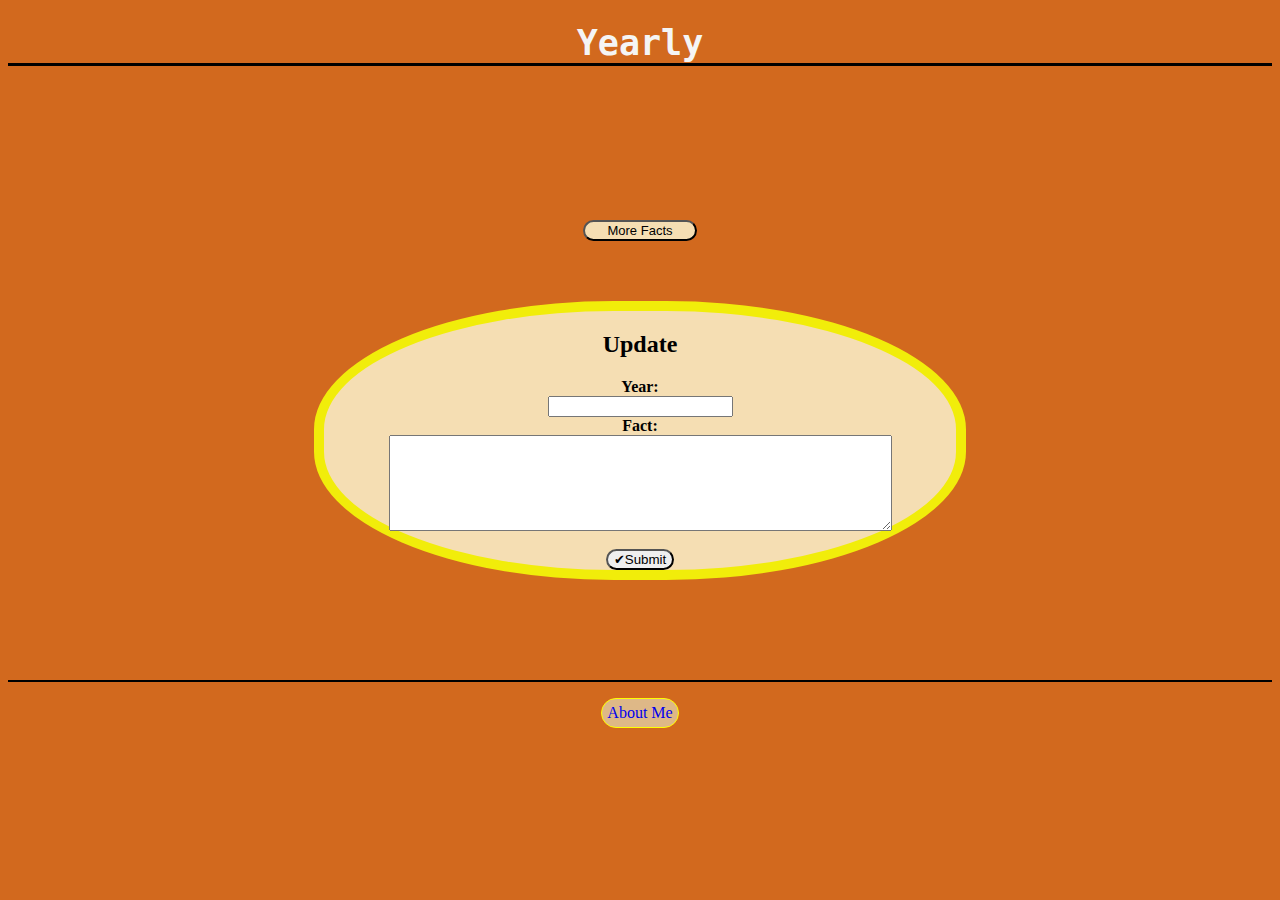
<file: index.html>
<!DOCTYPE html>
<html lang="en">
<head>
    <meta charset="UTF-8">
    <meta name="viewport" content="width=device-width, initial-scale=1.0">
     <link rel="stylesheet" href="styles.css" />
    <script src="./index.js" defer></script>
     <link rel="icon" type="image/x-icon" sizes="16x16" href="./assets/favicon-16x16.png">
    <title>Yearly</title>
</head>
<body>
    <h1>Yearly</h1>
<div class="display"></div>
<div class="moreButton">
<button class="more">More Facts</button>
</div>
<div class="formSection">
    <form name="mathForm" class="mathForm">
    <h2>Update</h2>
    <label>
        <strong>Year:</strong>
        <input type="number" id="year" name="year" min="-1000" required oninvalid="this.setCustomValidity(`What Year Do You Have in Mind?`)" oninput="setCustomValidity('')"/>
      </label>
      <strong>Fact:</strong>
      <textarea id="fact" name="fact" rows="6" cols="60" required oninvalid="this.setCustomValidity(`What's the fact?`)" oninput="setCustomValidity('')"></textarea>
    </label>
    <br/>   
    <input id="submitButton" type="submit" value="✔Submit" title="Submit"/>
</form>
</div>
<div class="footer">
<footer> 
    <a href="./About me/me.html">About Me</a>
</footer>
</div>
</body>
</html>
</file>
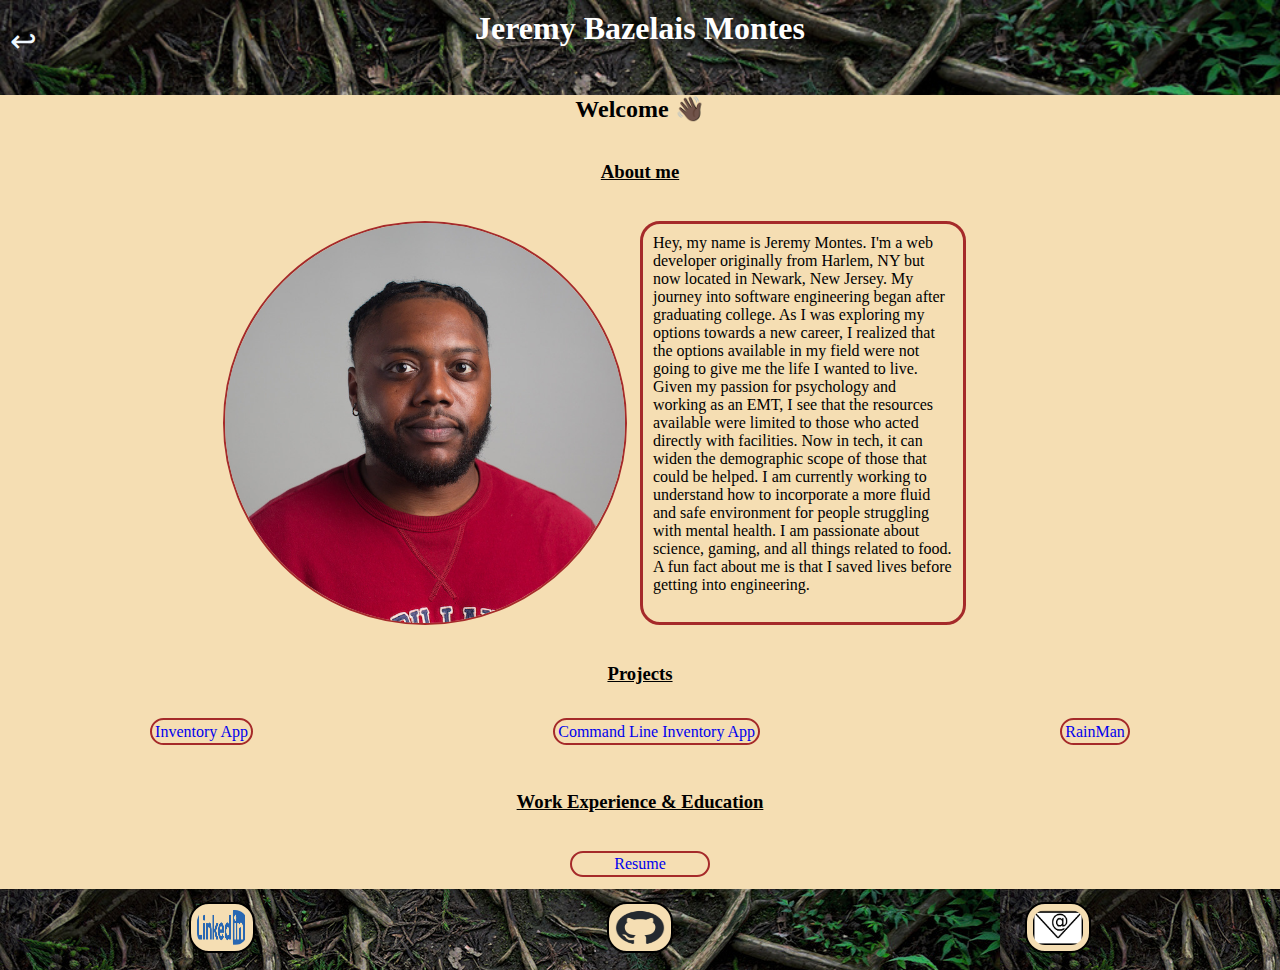
<file: About me/me.html>
<!DOCTYPE html>
<html lang="en">

<head>
  <meta charset="UTF-8" />
  <meta http-equiv="X-UA-Compatible" content="IE=edge" />
  <meta name="viewport" content="width=device-width, initial-scale=1.0" />
  <link rel="stylesheet" href="./me.css" />
  <link rel="icon" type="image/x-icon" sizes="16x16" href="./assets/favicon_io (1)/favicon-16x16.png">
  <title>JBM PORTFOLIO 🗂️</title>
</head>

<body>
  <header>
    <h1>Jeremy Bazelais Montes</h1>
    <a href="../index.html">↩︎</a>
  </header>
  <main>
    <section>
      <h2>Welcome 👋🏿</h2>
      <h3>About me</h3>
      <article class="text">
        <div class="PandImg">
          <img src="./assets/Face.jpeg" alt="Portrait" />
          <p>
            Hey, my name is Jeremy Montes. I'm a web developer originally from Harlem, NY but now located in Newark, New
            Jersey. My journey into software engineering began after graduating college. As I was exploring my options
            towards a new career, I realized that the options available in my field were not going to give me the life I
            wanted to live.
            Given my passion for psychology and working as an EMT, I see that the resources available were limited to
            those who acted directly with facilities. Now in tech, it can widen the demographic scope of those that
            could be helped.
            I am currently working to understand how to incorporate a more fluid and safe environment for people
            struggling with mental health. I am passionate about science, gaming, and all things related to food. A fun
            fact about me is that I saved lives before getting into engineering.
        </div>
      </article>
    </section>
    <section>
      <h3>Projects</h3>
      <article class="project">
        <ul>
          <li><a href="https://github.com/JBMontes/jeremy-montes-inventory-web-app">Inventory App</a></li>
          <li><a href="https://github.com/JBMontes/Jaranimos-Vintage-Inventory-App">Command Line Inventory App</a></li>
          <li><a href="https://github.com/JBMontes/RainMan">RainMan</a></li>
        </ul>
      </article>
    </section>
  </main>
  <aside>
    <h3>Work Experience & Education</h3>
    <div class="resume">
      <a id="resume"
        href="https://docs.google.com/document/d/1E2rXFqfENHGRg8iozSTSzEL5RKgwzeU0/edit?usp=sharing&ouid=111477472095754878769&rtpof=true&sd=true"
        alt="Resume" target="_blank">Resume</a>
    </div>
  </aside>
  <footer>
    <ul>
      <li>
        <a href="https://www.linkedin.com/in/jeremy-b-montes"><img src="./assets/LinkedIn-Logos/LI-Logo.png"
            alt="" /></a>
      </li>
      <li>
        <a href="https://github.com/JBMontes"><img src="./assets/github-mark/github-mark.png" alt="" /></a>
      </li>
      <li>
        <a href="mailto:jeremymontes@pursuit.org"><img src="./assets/email-g8e9fd44a3_640.png" alt="Email me" /></a>
      </li>
    </ul>
  </footer>
</body>

</html>
</file>
<file: styles.css>
body {
  background-color: chocolate;
}

h1 {
  text-align: center;
  color: whitesmoke;
  position: relative;
  border-bottom: 3px solid black;
  animation-name: headers;
  animation-duration: 4s;
  font-family:monospace ;
  font-size: 35px
}

.display {
  display: flex;
  flex-wrap: wrap;
  flex-direction: row;
  justify-content: space-around;
  padding: 20px;
  position: relative;
  top: 30px;
  padding-left: 10px;
}

.number {
  text-align: center;
  border: 10px solid rgb(67, 46, 5);
  background-color: wheat;
  width: 250px;
  height: 230px;
  border-radius: 100px;
}

.number:hover {
  background-color: white;
}

form {
  display: flex;
  flex-direction: column;
  align-items: center;
  border: 10px solid rgb(241, 237, 10);
  background-color: wheat;
  border-radius: 46%;
  width: 50%;
}

form:hover {
  background-color: white;
}

label {
  display: flex;
  flex-direction: column;
  text-align: center;
}

button {
  color: black;
  font-size: small;
  position: relative;
  top: 60px;
  border-radius: 50px;
}

.formSection {
  display: flex;
  justify-content: center;
  position: relative;
  top: 150px;
}

.footer {
  padding: 6px;
  display: flex;
  justify-content: center;
  align-items: flex-end;
  flex-direction: row;
  position: relative;
  top: 250px;
  border-top: 2px solid black;
}

footer {
  border: 1px solid yellow;
  border-radius: 35px;
  background-color: burlywood;
  padding: 5px;
  position: relative;
  top: 10px;
}

footer:hover {
  background-color: white;
}

@keyframes headers {
  from {
    color: chocolate;
  }
  to {
    color: whitesmoke;
  }
}

a {
  text-decoration: none;
}

#submitButton {
  border-radius: 20px;
}

#submitButton:hover {
  background-color: greenyellow;
}

button:hover {
  background-color: red;
}

.moreButton {
  display: grid;
  grid-template-columns: repeat(11, 1fr);
}
.more {
  display: flex;
  justify-content: center;
  align-items: center;
  grid-column: 6;
  position: relative;
  top: 90px;
  background-color: wheat;
}

.more:hover {
  background-color: whitesmoke;
}
</file>
<file: About me/me.css>
* {
  padding: 0;
  margin: 0;
}

h1,
h2,
h3 {
  text-align: center;
}

header {
  grid-template-columns: repeat(3, 1fr);
}

h1 {
  color: white;
  display: grid;
  grid-column: 2;
}
img {
  width: 50px;
  height: 35px;
  aspect-ratio: 3/2;
}

ul {
  display: flex;
  flex-direction: row;
  justify-content: space-around;
  align-items: flex-start;
  list-style-type: none;
}

body {
  background-color: wheat;
}

#resume {
  display: flex;
  justify-content: center;
}

footer ul {
  padding: 13px;
  background-image: url(./assets/1000_F_375500531_WjntKoDjk2R2H7g2uyzoadVs2FjxsDjE.jpg);
  background-size: auto;
}

header {
  background-image: url(./assets/1000_F_375500531_WjntKoDjk2R2H7g2uyzoadVs2FjxsDjE.jpg);
  background-size: cover;
  padding: 10px;
}

footer img {
  border: 2px solid black;
  border-radius: 20px;
  background-color: wheat;
  padding: 6px;
}

aside {
  padding: 12px;
}

h3 {
  padding: 38px;
}

.text {
  display: flex;
  flex-direction: row;
  justify-content: center;
}

p {
  border: 3px solid brown;
  width: 300px;
  border-radius: 20px;
  display: flex;
  justify-content: center;
  padding: 10px;
}

a {
  text-decoration: none;
}

a:hover {
  color: black;
}

.project a {
  border: 2px solid brown;
  border-radius: 50px;
  padding: 3px;
}

.project a:hover {
  background-color: aliceblue;
  border: none;
  background-color: wheat;
}

header a {
  font-size: xx-large;
  color: aliceblue;
  position: relative;
  top: -25px;
}

header a:hover {
  color: gold;
}

.resume {
  display: grid;
  grid-template-columns: repeat(9, 1fr);
}

#resume {
  border: 2px solid brown;
  border-radius: 50px;
  padding: 2px;
  grid-column: 5;
}

#resume:hover {
  background-color: aliceblue;
}

footer img:hover {
  background-color: aliceblue;
}

.PandImg {
  display: grid;
  grid-template-columns: repeat(2, 1fr);
}

.PandImg img {
  grid-column: 1;
  height: 400px;
  width: 400px;
  animation-name: image;
  animation-duration: 4s;
  position: relative;
  left: -13px;
  border-radius: 100%;
  border: 2px solid brown;
}
.PandImg p {
  grid-column: 2;
}

.PandImg p:hover {
  color: brown;
}
h2,
h3 {
  animation-name: hTwoThree;
  animation-duration: 10s;
}

h3 {
  text-decoration: underline;
}
@keyframes image {
  from {
    left: -800px;
  }
  to {
    left: -13px;
  }
}

@keyframes hTwoThree {
  from {
    color: wheat;
  }
  to {
    color: black;
  }
}
</file>
